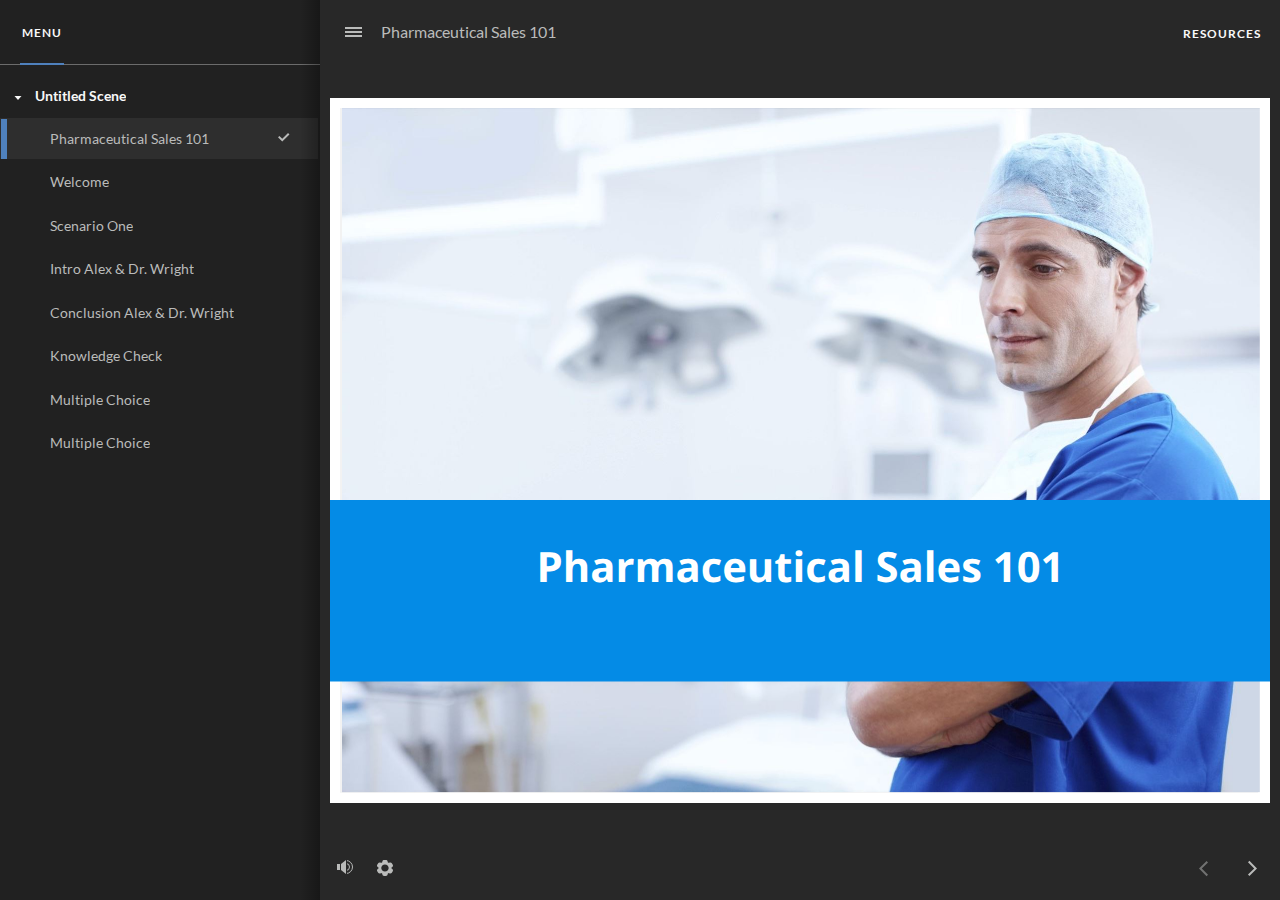
<file: index.html>
<!doctype html>
<html lang="en-US">
<head>
  <meta charset="utf-8">
  <!-- Created using Storyline 360 - http://www.articulate.com  -->
  <!-- version: 3.66.28355.0 -->
  <title>Pharmaceutical Sales 101</title>
  <meta http-equiv="x-ua-compatible" content="IE=edge"/>
  <meta name="viewport" content="width=device-width,initial-scale=1,user-scalable=no,shrink-to-fit=no,minimal-ui"/>
  <meta name="apple-mobile-web-app-capable" content="yes"/>
  <style>
    html, body { height: 100%; padding: 0; margin: 0 }
    #app { height: 100%; width: 100%; }
  </style>

  <script>
    window.DS = {};
    window.globals = {
      DATA_PATH_BASE: '',
      HAS_FRAME: true,
      HAS_SLIDE: true,

      lmsPresent: false,
      tinCanPresent: false,
      cmi5Present: false,
      aoSupport: false,
      scale: 'noscale',
      captureRc: false,
      browserSize: 'optimal',
      bgColor: '#282828',
      features: 'AccessibleVideo,IE11Warning,InsertSvgPicture,LayerPresentAsDialog,MultipleQuizTracking,QuestionCorrectVariable,UpdatedThemeEditor',
      themeName: 'unified',
      preloaderColor: '#FFFFFF',
      suppressAnalytics: false,
      productChannel: 'stable',
      publishSource: 'storyline',
      aid: 'auth0|838e5e60-fa1d-0133-ebf0-22000b10852c',
      cid: '87c1fb25-1173-4916-9cec-fbce41ca1362',
      playerVersion: '3.66.28355.0',
      publishTimestamp: '2022-11-18T11:49:38.0966695Z',
      maxIosVideoElements: 10,

      
      parseParams: function(qs) {
        if (window.globals.parsedParams != null) {
          return window.globals.parsedParams;
        }
        qs = (qs || window.location.search.substr(1)).split('+').join(' ');
        var params = {},
            tokens,
            re = /[?&]?([^=]+)=([^&]*)/g;

        while (tokens = re.exec(qs)) {
          params[decodeURIComponent(tokens[1]).trim()] =
            decodeURIComponent(tokens[2]).trim();
        }
        window.globals.parsedParams = params;
        return params;
      }

    };
  </script>
  <script>
    var isIe11 = ('ActiveXObject' in window || window.MSBlobBuilder != null)
      && window.msCrypto != null && !window.ActiveXObject;
    if (isIe11 && window.globals.features.indexOf('IE11Warning') != -1) {
      window.globals.unsupportedBrowser = true;
      document.write(atob('[base64]'));
    }
  </script>
  
  <script>window.THREE = { };</script>
  
</head>
<body style="background: #282828" class="cs-HTML theme-unified">
  <!-- 360 -->
  <script>!function(e){var i=/iPhone/i,o=/iPod/i,n=/iPad/i,t=/(?=.*\bAndroid\b)(?=.*\bMobile\b)/i,d=/Android/i,s=/(?=.*\bAndroid\b)(?=.*\bSD4930UR\b)/i,b=/(?=.*\bAndroid\b)(?=.*\b(?:KFOT|KFTT|KFJWI|KFJWA|KFSOWI|KFTHWI|KFTHWA|KFAPWI|KFAPWA|KFARWI|KFASWI|KFSAWI|KFSAWA)\b)/i,r=/IEMobile/i,h=/(?=.*\bWindows\b)(?=.*\bARM\b)/i,a=/BlackBerry/i,l=/BB10/i,p=/Opera Mini/i,f=/(CriOS|Chrome)(?=.*\bMobile\b)/i,u=/(?=.*\bFirefox\b)(?=.*\bMobile\b)/i,c=new RegExp("(?:Nexus 7|BNTV250|Kindle Fire|Silk|GT-P1000)","i"),w=function(e,i){return e.test(i)},A=function(e){var A=e||navigator.userAgent,v=A.split("[FBAN");if(void 0!==v[1]&&(A=v[0]),this.apple={phone:w(i,A),ipod:w(o,A),tablet:!w(i,A)&&w(n,A),device:w(i,A)||w(o,A)||w(n,A)},this.amazon={phone:w(s,A),tablet:!w(s,A)&&w(b,A),device:w(s,A)||w(b,A)},this.android={phone:w(s,A)||w(t,A),tablet:!w(s,A)&&!w(t,A)&&(w(b,A)||w(d,A)),device:w(s,A)||w(b,A)||w(t,A)||w(d,A)},this.windows={phone:w(r,A),tablet:w(h,A),device:w(r,A)||w(h,A)},this.other={blackberry:w(a,A),blackberry10:w(l,A),opera:w(p,A),firefox:w(u,A),chrome:w(f,A),device:w(a,A)||w(l,A)||w(p,A)||w(u,A)||w(f,A)},this.seven_inch=w(c,A),this.any=this.apple.device||this.android.device||this.windows.device||this.other.device||this.seven_inch,this.phone=this.apple.phone||this.android.phone||this.windows.phone,this.tablet=this.apple.tablet||this.android.tablet||this.windows.tablet,"undefined"==typeof window)return this},v=function(){var e=new A;return e.Class=A,e};"undefined"!=typeof module&&module.exports&&"undefined"==typeof window?module.exports=A:"undefined"!=typeof module&&module.exports&&"undefined"!=typeof window?module.exports=v():"function"==typeof define&&define.amd?define("isMobile",[],e.isMobile=v()):e.isMobile=v()}(this);
    window.isMobile.apple.tablet = window.isMobile.apple.tablet ||
      (navigator.platform === 'MacIntel' && navigator.maxTouchPoints > 1);
    window.isMobile.apple.device = window.isMobile.apple.device || window.isMobile.apple.tablet;
    window.isMobile.tablet = window.isMobile.tablet || window.isMobile.apple.tablet;
    window.isMobile.any = window.isMobile.any || window.isMobile.apple.tablet;
  </script>

  <div id="focus-sink" tabindex="-1"></div>

  <div id="preso"></div>
  <script>
    (function() {

      var classTypes = [ 'desktop', 'mobile', 'phone', 'tablet' ];

      var addDeviceClasses = function(prefix, testObj) {
        var curr, i;
        for (i = 0; i < classTypes.length; i++) {
          curr = classTypes[i];
          if (testObj[curr]) {
            document.body.classList.add(prefix + curr);
          }
        }
      };

      var params = window.globals.parseParams(),
          isDevicePreview = params.devicepreview === '1',
          isPhoneOverride = params.deviceType === 'phone' || (isDevicePreview && params.phone == '1'),
          isTabletOverride = (params.deviceType === 'tablet' || isDevicePreview) && !isPhoneOverride,
          isMobileOverride = isPhoneOverride || isTabletOverride;

      var deviceView = {
        desktop: !window.isMobile.any && !isMobileOverride,
        mobile: window.isMobile.any || isMobileOverride,
        phone: isPhoneOverride || (window.isMobile.phone && !isTabletOverride),
        tablet: isTabletOverride || window.isMobile.tablet
      };

      window.globals.deviceView = deviceView;
      window.isMobile.desktop = !window.isMobile.any;
      window.isMobile.mobile = window.isMobile.any;

      addDeviceClasses('view-', deviceView);

    })();
  </script>
  
  <script src='story_content/user.js' type=text/javascript></script>
  <div class="slide-loader"></div>

  <script>
    var doc = document, loader = doc.body.querySelector('.slide-loader'); [ 1, 2, 3 ].forEach(function(n) { var d = doc.createElement('div'); d.style.backgroundColor = window.globals.preloaderColor; d.classList.add('mobile-loader-dot'); d.classList.add('dot' + n); loader.appendChild(d); });
  </script>

  <div class="mobile-load-title-overlay" style="display: none">
    <div class="mobile-load-title">Pharmaceutical Sales 101</div>
  </div>

  <div class="mobile-chrome-warning"></div>

  <div class="warn-connection-dialog" style="display:none">
  <div class="warn-connection-content">
    <p>Internet connection lost</p>
    <p class="warn-connection-status"></p>
    <div class="warn-ui"></div>
  </div>
</div>

<style>
  .warn-connection-dialog {
    background: transparent;
    pointer-events: none;
    position: fixed;
    left: 0;
    top: 0;
    width: 100%;
    height: 100%;
    z-index: 999;
  }

  .warn-connection-content {
    position: absolute;
    width: 170px;
    border-radius: 10px;
    background: white;
    border: 1px solid #ccc;
    color: black;
    box-shadow: 0 5px 40px rgba(0, 0, 0, 5%);
    padding: .6em;
    padding-bottom: none;
    right: 1em;
    top: 1em;
    transition: all 150ms ease-out;
  }

  .warn-connection-dialog.highlight .warn-connection-content {
    background: #ff7575;
    transform: scale(1.05);
  }

  .warn-connection-content p {
    margin: 0; padding: 0;
  }

  .warn-ui {
    position: absolute;
    bottom: 1em;
    width: 100%;
  }
  .warn-connection-status {
    color: red;
  }

  .highlight .warn-connection-status {
    color: white;
  }

  .is-offline .cs-panel * {
    pointer-events: none !important;
  }

  .is-offline .cs-panel {
    pointer-events: all !important;
  }

  .is-offline #nav-controls * {
    pointer-events: none !important;
  }

  .is-offline #nav-controls {
    pointer-events: all !important;
  }
</style>

<script>
  (function() {
    window.DS.connection = {
      warningShown: false,
      assets: {},
      loadingAssetGroup: false
    };

    // @TODO this is POC code and can be cleaned up a bit more if we move forward
    // with the feature

    // The `window.globals.features` variable must be set in `webpack.dev.config` when testing locally - it is not enough
    // to have it in the data - but it must be set there as well.
    var useConnectionMessages = window.AbortController != null && window.location.protocol != 'file:' &&
      window.globals.features.indexOf('ConnectionMessages') != -1;

    window.DS.connection.useConnectionMessages = useConnectionMessages

    var noConnection = 'retrying...';
    var warnEl = document.querySelector('.warn-connection-dialog');
    var statusEl = document.querySelector('.warn-connection-status');

    var assetCount = 0;
    var checkLoadedId;

    function checkAssetsReady() {
      for (var i in DS.connection.assets) {
        if (!DS.connection.assets[i].success) {
          return false;
        }
      }
      return true;
    }

    function stopAssetGroup() {
      if (!useConnectionMessages) { return; }

      assetCount = 0;

      DS.connection.oldAssetGroup = DS.connection.assets;
      DS.connection.assets = {};
      DS.connection.loadingAssetGroup = false;
      clearInterval(checkLoadedId);
    }

    function startAssetGroup() {
      if (!useConnectionMessages) { return; }
      var ticks = 0;
      clearInterval(checkLoadedId);
      checkLoadedId = setInterval(function() {
        var loaded = 0;
        if (assetCount === 0 && loaded === 0) {
          clearInterval(checkLoadedId);
          return;
        }

        for (var i in DS.connection.assets) {
          if (DS.connection.assets[i].success) {
            loaded++;
          }
        }

        if (assetCount === loaded && checkAssetsReady()) {
          for (var i in DS.connection.assets) {
            if (DS.connection.assets[i].action) {
              DS.connection.assets[i].action();
            }
          }
          hideWarning();
          stopAssetGroup();
        }
      }, 100)
    }

    function requiredAsset(url, action, retry, type) {
      if (!useConnectionMessages) { return; }
      if (DS.connection.assets[url]) { return; }

      DS.connection.assets[url] = {
        success: false, action: action, retry: retry, type: type
      };
      assetCount = Object.keys(DS.connection.assets).length;
      if (!DS.connection.loadingAssetGroup) {
        startAssetGroup();
      }
      DS.connection.loadingAssetGroup = true;
    }

    function assetLoaded(url) {
      if (!useConnectionMessages) { return; }
      if (DS.connection.assets[url]) {
        DS.connection.assets[url].success = true;
      }
    }

    function assetFailed(url) {
      if (!useConnectionMessages) { return; }
      if (!DS.connection.assets[url]) {
        if (/\.js$/.test(url)) {
          setTimeout(function() {
            if (DS.connection.lastSlideLoaded != null) {
              DS.connection.lastSlideLoaded();
            }
          }, 300);
        }
        return;
      }
      if (!DS.connection.warningShown) { showWarning(); }
      if (DS.connection.assets[url].retry) {
        setTimeout(function() {
          if (!DS.connection.assets[url].success) {
            DS.connection.assets[url].retry()
          }
        }, 200);
      }
    }

    function hideWarning() {
      document.body.classList.remove('is-offline');
      DS.connection.warningShown = false;
      statusEl.innerHTML = 'connected!';
      warnEl.style.display = 'none';
    }
    DS.connection.hideWarning = hideWarning

    function showWarning(btn) {
      document.body.classList.add('is-offline')
      DS.connection.warningShown = true;
      warnEl.style.display = 'block';
      statusEl.innerHTML = noConnection;
    }

    function highlighWarning() {
      warnEl.classList.add('highlight');
      setTimeout(function() {
        warnEl.classList.remove('highlight');
      }, 500);
    }

    statusEl.innerHTML = noConnection;

    // these will all be noops if the feature flag isn't set in
    // the data and `window.globals.features`
    DS.connection.requiredAsset = requiredAsset;
    DS.connection.assetLoaded = assetLoaded;
    DS.connection.assetFailed = assetFailed;
    DS.connection.stopAssetGroup = stopAssetGroup;
    DS.connection.startAssetGroup = startAssetGroup;

    document.addEventListener('pointerup', e => {
      if (e.target.classList.contains('cs-panel') ||
        e.target.classList.contains('bottom-ui-bg')  ||
        e.target.classList.contains('slide-object')  ||
        e.target.id === 'nav-controls') {
        highlighWarning();
      }
    });
  })();
</script>


  <script>
    
    if (window.autoSpider && window.vInterfaceObject) {
      document.querySelector('.mobile-load-title-overlay').style.display = 'none';
    }
  </script>

  

  <link rel="stylesheet" href="html5/data/css/output.min.css" data-noprefix/>
</body>
<script src="html5/lib/scripts/bootstrapper.min.js"></script>
</html>
</file>
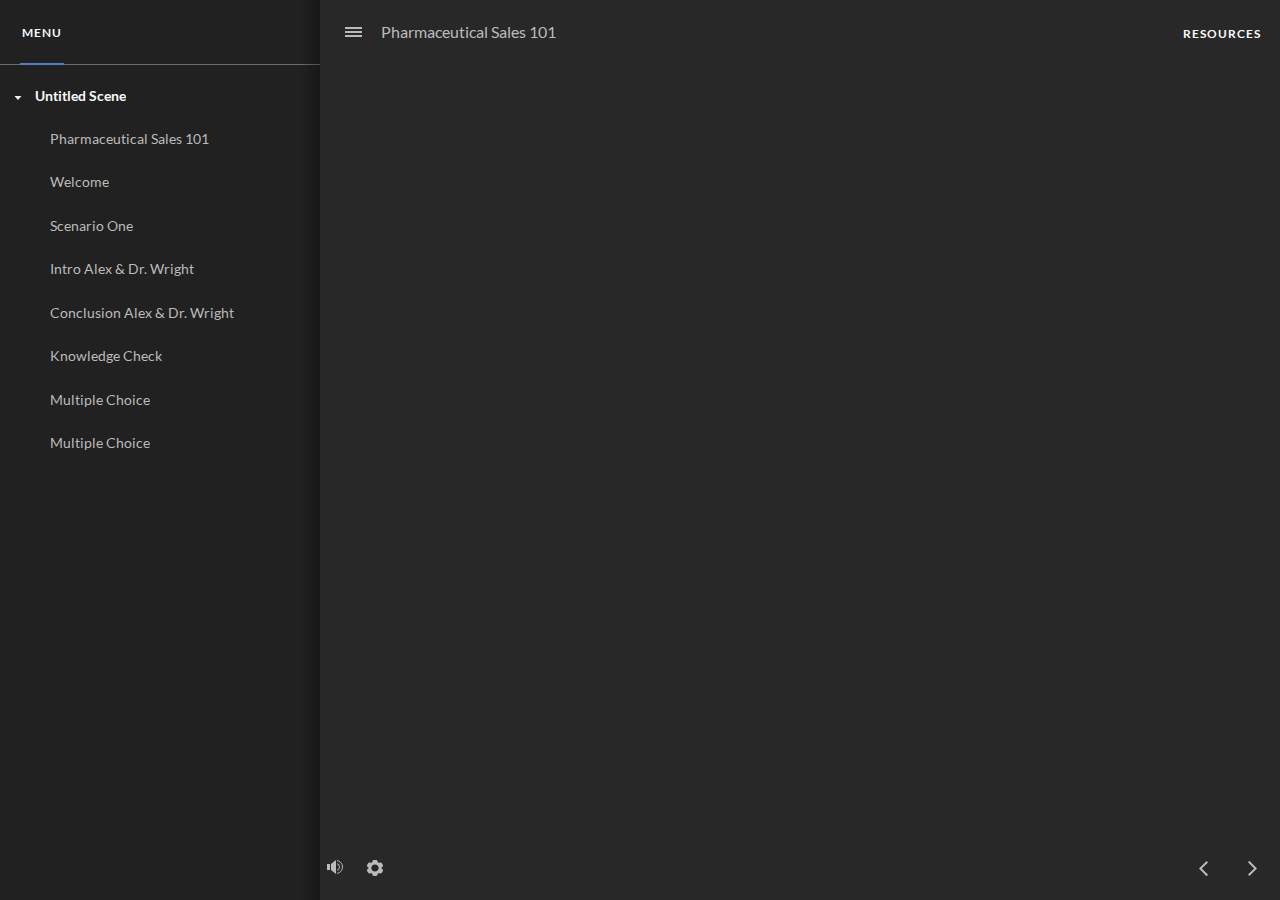
<file: index_lms.html>
<!doctype html>
<html lang="en-US">
<head>
  <meta charset="utf-8">
  <!-- Created using Storyline 360 - http://www.articulate.com  -->
  <!-- version: 3.66.28355.0 -->
  <title>Pharmaceutical Sales 101</title>
  <meta http-equiv="x-ua-compatible" content="IE=edge"/>
  <meta name="viewport" content="width=device-width,initial-scale=1,user-scalable=no,shrink-to-fit=no,minimal-ui"/>
  <meta name="apple-mobile-web-app-capable" content="yes"/>
  <style>
    html, body { height: 100%; padding: 0; margin: 0 }
    #app { height: 100%; width: 100%; }
  </style>

  <script>
    window.DS = {};
    window.globals = {
      DATA_PATH_BASE: '',
      HAS_FRAME: true,
      HAS_SLIDE: true,

      lmsPresent: true,
      tinCanPresent: false,
      cmi5Present: false,
      aoSupport: false,
      scale: 'noscale',
      captureRc: false,
      browserSize: 'optimal',
      bgColor: '#282828',
      features: 'AccessibleVideo,IE11Warning,InsertSvgPicture,LayerPresentAsDialog,MultipleQuizTracking,QuestionCorrectVariable,UpdatedThemeEditor',
      themeName: 'unified',
      preloaderColor: '#FFFFFF',
      suppressAnalytics: false,
      productChannel: 'stable',
      publishSource: 'storyline',
      aid: 'auth0|838e5e60-fa1d-0133-ebf0-22000b10852c',
      cid: '87c1fb25-1173-4916-9cec-fbce41ca1362',
      playerVersion: '3.66.28355.0',
      publishTimestamp: '2022-11-18T11:49:38.1524100Z',
      maxIosVideoElements: 10,

      
      parseParams: function(qs) {
        if (window.globals.parsedParams != null) {
          return window.globals.parsedParams;
        }
        qs = (qs || window.location.search.substr(1)).split('+').join(' ');
        var params = {},
            tokens,
            re = /[?&]?([^=]+)=([^&]*)/g;

        while (tokens = re.exec(qs)) {
          params[decodeURIComponent(tokens[1]).trim()] =
            decodeURIComponent(tokens[2]).trim();
        }
        window.globals.parsedParams = params;
        return params;
      }

    };
  </script>
  <script>
    var isIe11 = ('ActiveXObject' in window || window.MSBlobBuilder != null)
      && window.msCrypto != null && !window.ActiveXObject;
    if (isIe11 && window.globals.features.indexOf('IE11Warning') != -1) {
      window.globals.unsupportedBrowser = true;
      document.write(atob('[base64]'));
    }
  </script>
  <script src="lms/scormdriver.js" charset="utf-8"></script>
  <script>window.THREE = { };</script>
  
</head>
<body style="background: #282828" class="cs-HTML theme-unified">
  <!-- 360 -->
  <script>!function(e){var i=/iPhone/i,o=/iPod/i,n=/iPad/i,t=/(?=.*\bAndroid\b)(?=.*\bMobile\b)/i,d=/Android/i,s=/(?=.*\bAndroid\b)(?=.*\bSD4930UR\b)/i,b=/(?=.*\bAndroid\b)(?=.*\b(?:KFOT|KFTT|KFJWI|KFJWA|KFSOWI|KFTHWI|KFTHWA|KFAPWI|KFAPWA|KFARWI|KFASWI|KFSAWI|KFSAWA)\b)/i,r=/IEMobile/i,h=/(?=.*\bWindows\b)(?=.*\bARM\b)/i,a=/BlackBerry/i,l=/BB10/i,p=/Opera Mini/i,f=/(CriOS|Chrome)(?=.*\bMobile\b)/i,u=/(?=.*\bFirefox\b)(?=.*\bMobile\b)/i,c=new RegExp("(?:Nexus 7|BNTV250|Kindle Fire|Silk|GT-P1000)","i"),w=function(e,i){return e.test(i)},A=function(e){var A=e||navigator.userAgent,v=A.split("[FBAN");if(void 0!==v[1]&&(A=v[0]),this.apple={phone:w(i,A),ipod:w(o,A),tablet:!w(i,A)&&w(n,A),device:w(i,A)||w(o,A)||w(n,A)},this.amazon={phone:w(s,A),tablet:!w(s,A)&&w(b,A),device:w(s,A)||w(b,A)},this.android={phone:w(s,A)||w(t,A),tablet:!w(s,A)&&!w(t,A)&&(w(b,A)||w(d,A)),device:w(s,A)||w(b,A)||w(t,A)||w(d,A)},this.windows={phone:w(r,A),tablet:w(h,A),device:w(r,A)||w(h,A)},this.other={blackberry:w(a,A),blackberry10:w(l,A),opera:w(p,A),firefox:w(u,A),chrome:w(f,A),device:w(a,A)||w(l,A)||w(p,A)||w(u,A)||w(f,A)},this.seven_inch=w(c,A),this.any=this.apple.device||this.android.device||this.windows.device||this.other.device||this.seven_inch,this.phone=this.apple.phone||this.android.phone||this.windows.phone,this.tablet=this.apple.tablet||this.android.tablet||this.windows.tablet,"undefined"==typeof window)return this},v=function(){var e=new A;return e.Class=A,e};"undefined"!=typeof module&&module.exports&&"undefined"==typeof window?module.exports=A:"undefined"!=typeof module&&module.exports&&"undefined"!=typeof window?module.exports=v():"function"==typeof define&&define.amd?define("isMobile",[],e.isMobile=v()):e.isMobile=v()}(this);
    window.isMobile.apple.tablet = window.isMobile.apple.tablet ||
      (navigator.platform === 'MacIntel' && navigator.maxTouchPoints > 1);
    window.isMobile.apple.device = window.isMobile.apple.device || window.isMobile.apple.tablet;
    window.isMobile.tablet = window.isMobile.tablet || window.isMobile.apple.tablet;
    window.isMobile.any = window.isMobile.any || window.isMobile.apple.tablet;
  </script>

  <div id="focus-sink" tabindex="-1"></div>

  <div id="preso"></div>
  <script>
    (function() {

      var classTypes = [ 'desktop', 'mobile', 'phone', 'tablet' ];

      var addDeviceClasses = function(prefix, testObj) {
        var curr, i;
        for (i = 0; i < classTypes.length; i++) {
          curr = classTypes[i];
          if (testObj[curr]) {
            document.body.classList.add(prefix + curr);
          }
        }
      };

      var params = window.globals.parseParams(),
          isDevicePreview = params.devicepreview === '1',
          isPhoneOverride = params.deviceType === 'phone' || (isDevicePreview && params.phone == '1'),
          isTabletOverride = (params.deviceType === 'tablet' || isDevicePreview) && !isPhoneOverride,
          isMobileOverride = isPhoneOverride || isTabletOverride;

      var deviceView = {
        desktop: !window.isMobile.any && !isMobileOverride,
        mobile: window.isMobile.any || isMobileOverride,
        phone: isPhoneOverride || (window.isMobile.phone && !isTabletOverride),
        tablet: isTabletOverride || window.isMobile.tablet
      };

      window.globals.deviceView = deviceView;
      window.isMobile.desktop = !window.isMobile.any;
      window.isMobile.mobile = window.isMobile.any;

      addDeviceClasses('view-', deviceView);

    })();
  </script>
  
  <script src='story_content/user.js' type=text/javascript></script>
  <div class="slide-loader"></div>

  <script>
    var doc = document, loader = doc.body.querySelector('.slide-loader'); [ 1, 2, 3 ].forEach(function(n) { var d = doc.createElement('div'); d.style.backgroundColor = window.globals.preloaderColor; d.classList.add('mobile-loader-dot'); d.classList.add('dot' + n); loader.appendChild(d); });
  </script>

  <div class="mobile-load-title-overlay" style="display: none">
    <div class="mobile-load-title">Pharmaceutical Sales 101</div>
  </div>

  <div class="mobile-chrome-warning"></div>

  <div class="warn-connection-dialog" style="display:none">
  <div class="warn-connection-content">
    <p>Internet connection lost</p>
    <p class="warn-connection-status"></p>
    <div class="warn-ui"></div>
  </div>
</div>

<style>
  .warn-connection-dialog {
    background: transparent;
    pointer-events: none;
    position: fixed;
    left: 0;
    top: 0;
    width: 100%;
    height: 100%;
    z-index: 999;
  }

  .warn-connection-content {
    position: absolute;
    width: 170px;
    border-radius: 10px;
    background: white;
    border: 1px solid #ccc;
    color: black;
    box-shadow: 0 5px 40px rgba(0, 0, 0, 5%);
    padding: .6em;
    padding-bottom: none;
    right: 1em;
    top: 1em;
    transition: all 150ms ease-out;
  }

  .warn-connection-dialog.highlight .warn-connection-content {
    background: #ff7575;
    transform: scale(1.05);
  }

  .warn-connection-content p {
    margin: 0; padding: 0;
  }

  .warn-ui {
    position: absolute;
    bottom: 1em;
    width: 100%;
  }
  .warn-connection-status {
    color: red;
  }

  .highlight .warn-connection-status {
    color: white;
  }

  .is-offline .cs-panel * {
    pointer-events: none !important;
  }

  .is-offline .cs-panel {
    pointer-events: all !important;
  }

  .is-offline #nav-controls * {
    pointer-events: none !important;
  }

  .is-offline #nav-controls {
    pointer-events: all !important;
  }
</style>

<script>
  (function() {
    window.DS.connection = {
      warningShown: false,
      assets: {},
      loadingAssetGroup: false
    };

    // @TODO this is POC code and can be cleaned up a bit more if we move forward
    // with the feature

    // The `window.globals.features` variable must be set in `webpack.dev.config` when testing locally - it is not enough
    // to have it in the data - but it must be set there as well.
    var useConnectionMessages = window.AbortController != null && window.location.protocol != 'file:' &&
      window.globals.features.indexOf('ConnectionMessages') != -1;

    window.DS.connection.useConnectionMessages = useConnectionMessages

    var noConnection = 'retrying...';
    var warnEl = document.querySelector('.warn-connection-dialog');
    var statusEl = document.querySelector('.warn-connection-status');

    var assetCount = 0;
    var checkLoadedId;

    function checkAssetsReady() {
      for (var i in DS.connection.assets) {
        if (!DS.connection.assets[i].success) {
          return false;
        }
      }
      return true;
    }

    function stopAssetGroup() {
      if (!useConnectionMessages) { return; }

      assetCount = 0;

      DS.connection.oldAssetGroup = DS.connection.assets;
      DS.connection.assets = {};
      DS.connection.loadingAssetGroup = false;
      clearInterval(checkLoadedId);
    }

    function startAssetGroup() {
      if (!useConnectionMessages) { return; }
      var ticks = 0;
      clearInterval(checkLoadedId);
      checkLoadedId = setInterval(function() {
        var loaded = 0;
        if (assetCount === 0 && loaded === 0) {
          clearInterval(checkLoadedId);
          return;
        }

        for (var i in DS.connection.assets) {
          if (DS.connection.assets[i].success) {
            loaded++;
          }
        }

        if (assetCount === loaded && checkAssetsReady()) {
          for (var i in DS.connection.assets) {
            if (DS.connection.assets[i].action) {
              DS.connection.assets[i].action();
            }
          }
          hideWarning();
          stopAssetGroup();
        }
      }, 100)
    }

    function requiredAsset(url, action, retry, type) {
      if (!useConnectionMessages) { return; }
      if (DS.connection.assets[url]) { return; }

      DS.connection.assets[url] = {
        success: false, action: action, retry: retry, type: type
      };
      assetCount = Object.keys(DS.connection.assets).length;
      if (!DS.connection.loadingAssetGroup) {
        startAssetGroup();
      }
      DS.connection.loadingAssetGroup = true;
    }

    function assetLoaded(url) {
      if (!useConnectionMessages) { return; }
      if (DS.connection.assets[url]) {
        DS.connection.assets[url].success = true;
      }
    }

    function assetFailed(url) {
      if (!useConnectionMessages) { return; }
      if (!DS.connection.assets[url]) {
        if (/\.js$/.test(url)) {
          setTimeout(function() {
            if (DS.connection.lastSlideLoaded != null) {
              DS.connection.lastSlideLoaded();
            }
          }, 300);
        }
        return;
      }
      if (!DS.connection.warningShown) { showWarning(); }
      if (DS.connection.assets[url].retry) {
        setTimeout(function() {
          if (!DS.connection.assets[url].success) {
            DS.connection.assets[url].retry()
          }
        }, 200);
      }
    }

    function hideWarning() {
      document.body.classList.remove('is-offline');
      DS.connection.warningShown = false;
      statusEl.innerHTML = 'connected!';
      warnEl.style.display = 'none';
    }
    DS.connection.hideWarning = hideWarning

    function showWarning(btn) {
      document.body.classList.add('is-offline')
      DS.connection.warningShown = true;
      warnEl.style.display = 'block';
      statusEl.innerHTML = noConnection;
    }

    function highlighWarning() {
      warnEl.classList.add('highlight');
      setTimeout(function() {
        warnEl.classList.remove('highlight');
      }, 500);
    }

    statusEl.innerHTML = noConnection;

    // these will all be noops if the feature flag isn't set in
    // the data and `window.globals.features`
    DS.connection.requiredAsset = requiredAsset;
    DS.connection.assetLoaded = assetLoaded;
    DS.connection.assetFailed = assetFailed;
    DS.connection.stopAssetGroup = stopAssetGroup;
    DS.connection.startAssetGroup = startAssetGroup;

    document.addEventListener('pointerup', e => {
      if (e.target.classList.contains('cs-panel') ||
        e.target.classList.contains('bottom-ui-bg')  ||
        e.target.classList.contains('slide-object')  ||
        e.target.id === 'nav-controls') {
        highlighWarning();
      }
    });
  })();
</script>


  <script>
    
    if (window.autoSpider && window.vInterfaceObject) {
      document.querySelector('.mobile-load-title-overlay').style.display = 'none';
    }
  </script>

  

  <link rel="stylesheet" href="html5/data/css/output.min.css" data-noprefix/>
</body>
<script src="html5/lib/scripts/bootstrapper.min.js"></script>
</html>
</file>
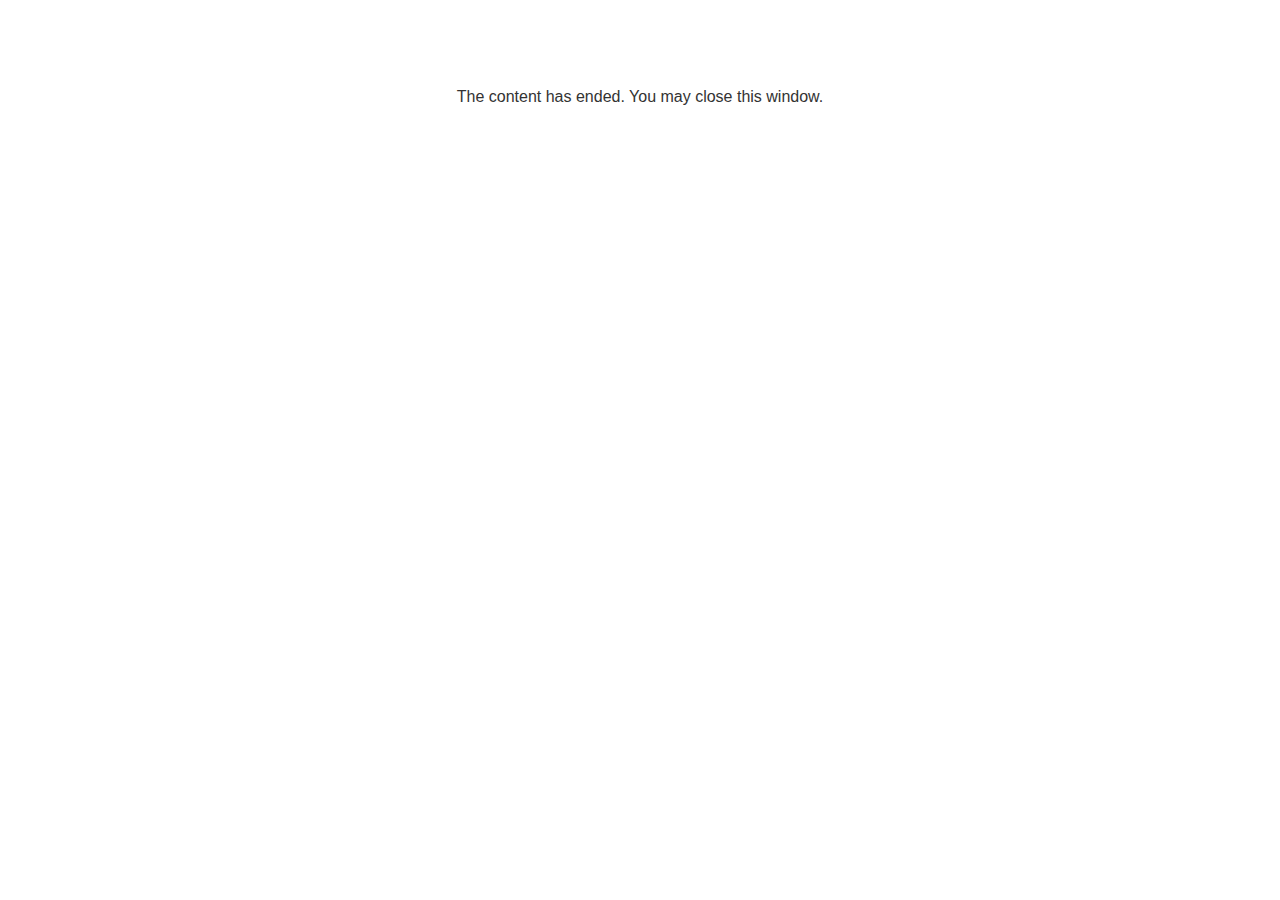
<file: lms/goodbye.html>
<!doctype html>
<html>
<body style="background-color: #ffffff;">

<p role="alert" style="color: #333333;font-family: Lato, articulate, tahoma, arial;font-size: medium;text-align: center;">
<br><br><br><br>
The content has ended. You may close this window.
</p>

</body>
</html>
</file>
